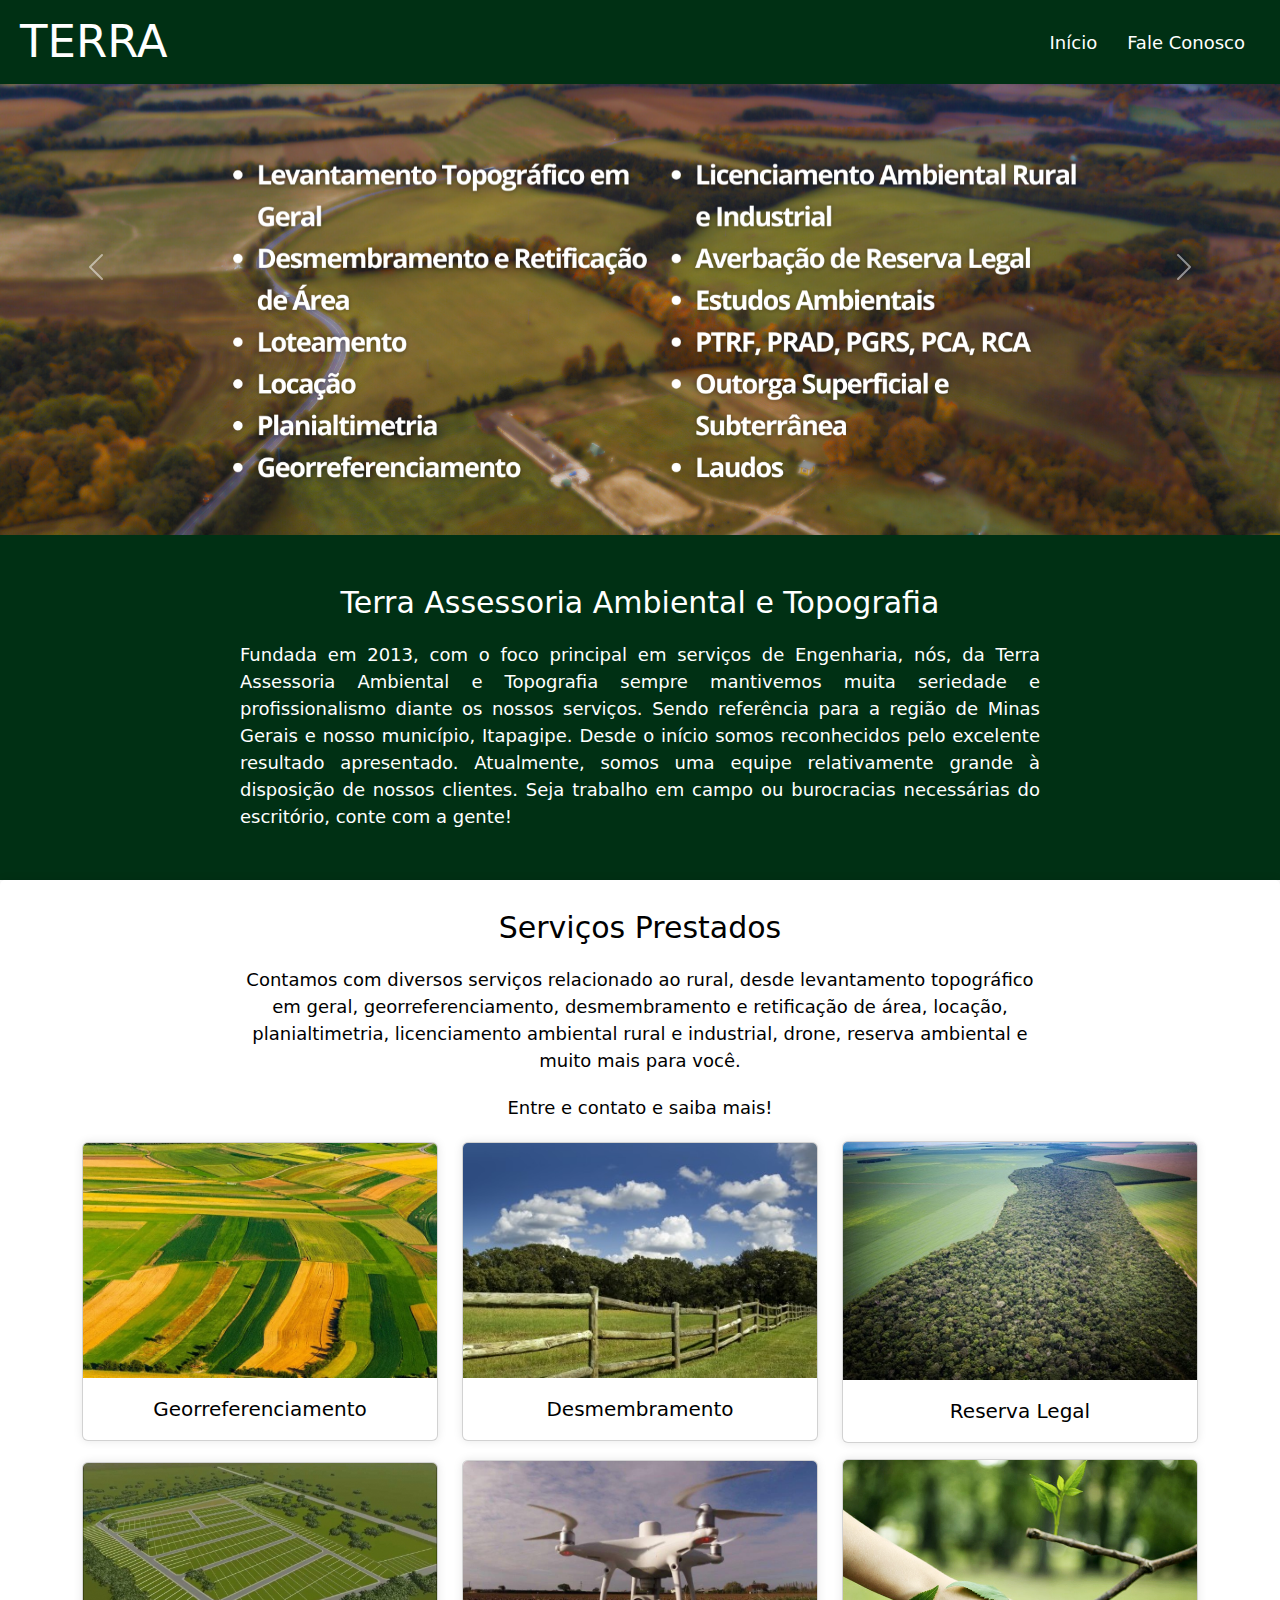
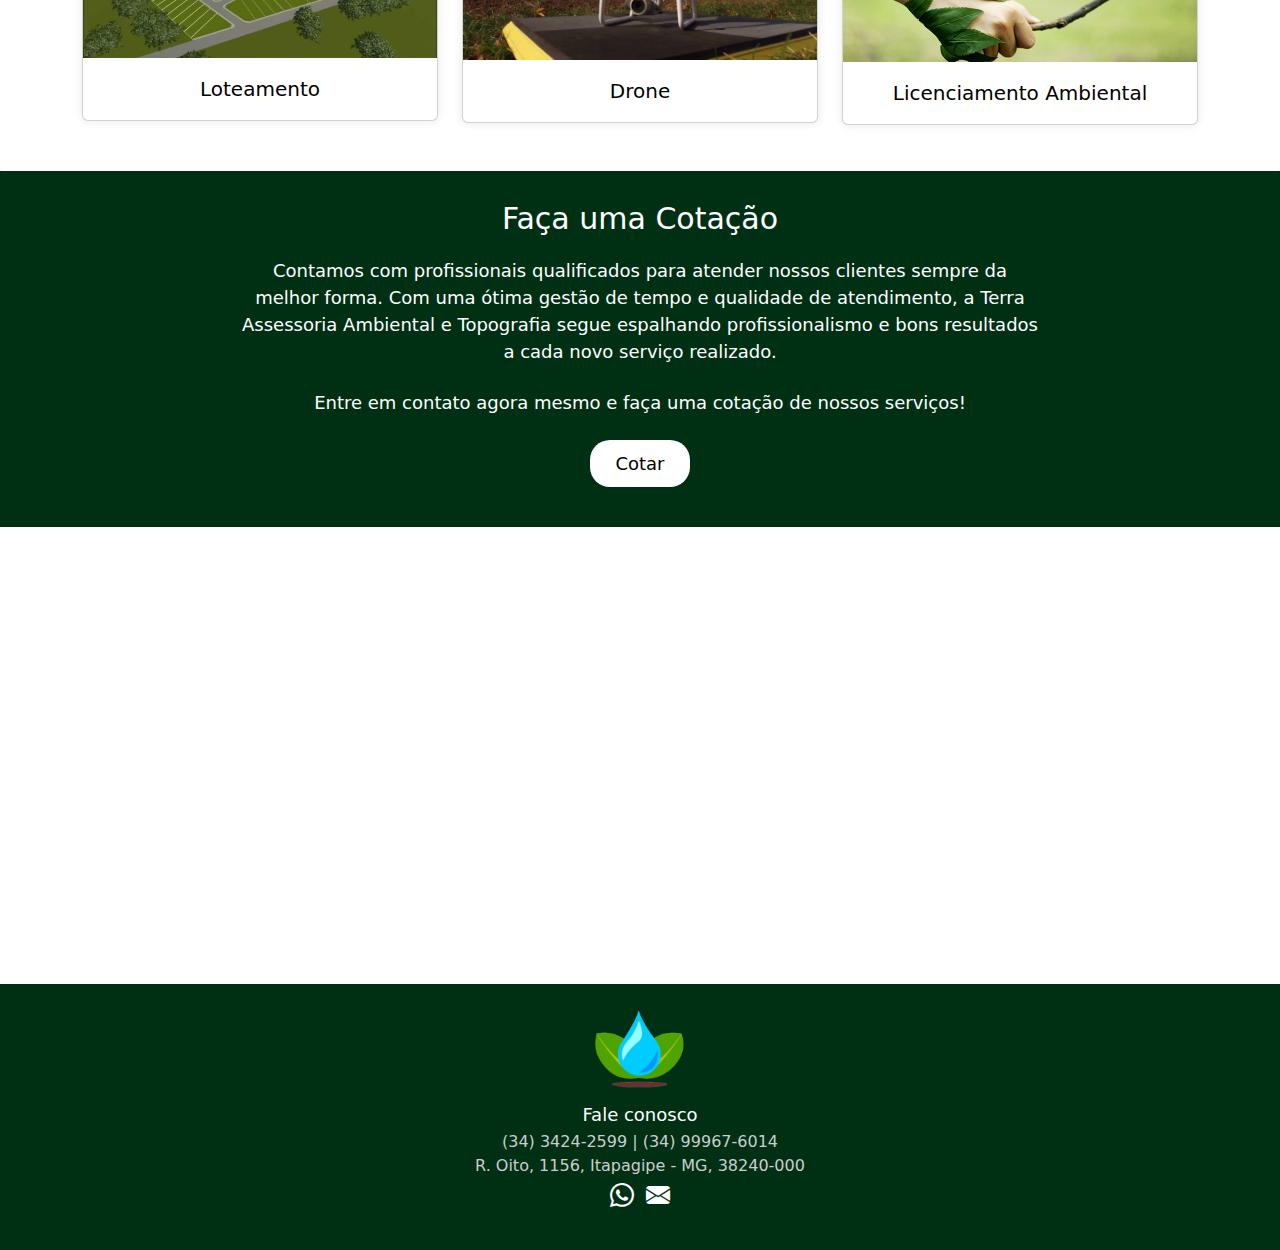
<file: index.html>
<!DOCTYPE html>
<html lang="pt-br">
<head>
    <meta charset="UTF-8">
    <meta name="viewport" content="width=device-width, initial-scale=1.0">
    <meta name="description" content="Página Inicial">
    <meta name="author" content="João Victor Maine">
    <title>Terra Assessoria Ambiental e Topografia</title>
    <link rel="icon" href="/static/images/favicon.ico" type="image/x-icon">
    <link rel="stylesheet" href="/static/css/style.css">
    <link rel="stylesheet" href="https://cdn.jsdelivr.net/npm/bootstrap@5.3.3/dist/css/bootstrap.min.css">
    <link rel="stylesheet" href="https://cdn.jsdelivr.net/npm/bootstrap-icons@1.11.3/font/bootstrap-icons.min.css">
</head>
<body>

<!-- Menu -->
    <header>
        <h1>TERRA</h1>
            <nav>
                <div class="menu-icon" id="menuIcon">&#9776;</div>
                <ul class="nav_list" id="navList">
                    <li><a href="/index.html">Início</a></li>
                    <li><a href="mailto:anselmo.ferreira@escritorioterra.com">Fale Conosco</a></li>
                </ul>
            </nav>
    </header>

<!-- Seção do Carrosel de Imagens -->
    <section>
        <div id="carouselExampleFade" class="carousel slide carousel-fade">
            <div class="carousel-inner">
                <div class="carousel-item active">
                    <img src="/static/images/banner_1.png" class="d-block w-100" alt="Primeiro Banner">
                </div>
                <div class="carousel-item">
                    <img src="/static/images/banner_2.png" class="d-block w-100" alt="Segundo Banner">
                </div>
            </div>

            <button class="carousel-control-prev" type="button" data-bs-target="#carouselExampleFade" data-bs-slide="prev">
                <span class="carousel-control-prev-icon" aria-hidden="true"></span>
                <span class="visually-hidden">Previous</span>
            </button>

            <button class="carousel-control-next" type="button" data-bs-target="#carouselExampleFade" data-bs-slide="next">
                <span class="carousel-control-next-icon" aria-hidden="true"></span>
                <span class="visually-hidden">Next</span>
            </button>
        </div>
    </section>

<!-- Counteúdo Principal -->
    <main>
        <section>
            <div class="sobre">
                <h1>Terra Assessoria Ambiental e Topografia</h1>
                    <p>Fundada em 2013, com o foco principal em serviços de Engenharia, nós, da Terra Assessoria Ambiental e Topografia sempre
                    mantivemos muita seriedade e profissionalismo diante os nossos serviços. Sendo referência para a região de Minas Gerais e
                    nosso município, Itapagipe. Desde o início somos reconhecidos pelo excelente resultado apresentado. Atualmente, somos uma equipe
                    relativamente grande à disposição de nossos clientes. Seja trabalho em campo ou burocracias necessárias do escritório, conte com a gente!</p>       
            </div>

            <div class="servicos_prestados">
                <h1>Serviços Prestados</h1>
                    <p>Contamos com diversos serviços relacionado ao rural, desde levantamento topográfico em geral, georreferenciamento,
                    desmembramento e retificação de área, locação, planialtimetria, licenciamento ambiental rural e industrial, drone,
                    reserva ambiental e muito mais para você.</p>
                    <p>Entre e contato e saiba mais!</p>
            
                <div class="container">
                    <div class="row justify-content-center align-items-center">
                        <div class="col-md-4">
                            <div class="card mb-3">
                                <img src="/static/images/card_1.png" class="card-img-top" alt="Georreferenciamento">
                                <div class="card-body">
                                    <a href="/pages/georreferenciamento.html">Georreferenciamento</a>
                                </div>
                            </div>
                        </div>
                
                        <div class="col-md-4">
                            <div class="card mb-3">
                                <img src="/static/images/card_2.png" class="card-img-top" alt="Desmembramento">
                                <div class="card-body">
                                    <a href="/pages/desmembramento.html">Desmembramento</a>
                                </div>
                            </div>
                        </div>
                
                        <div class="col-md-4">
                            <div class="card mb-3">
                                <img src="/static/images/card_3.png" class="card-img-top" alt="Reserva Legal">
                                <div class="card-body">
                                    <a href="/pages/reserva_legal.html">Reserva Legal</a>
                                </div>
                            </div>
                        </div>
                    </div>
                
                    <div class="row justify-content-center align-items-center">
                        <div class="col-md-4">
                            <div class="card mb-3">
                                <img src="/static/images/card_4.png" class="card-img-top" alt="Loteamento">
                                <div class="card-body">
                                    <a href="/pages/loteamento.html">Loteamento</a>
                                </div>
                            </div>
                        </div>
                
                        <div class="col-md-4">
                            <div class="card mb-3">
                                <img src="/static/images/card_5.png" class="card-img-top" alt="Drone">
                                <div class="card-body">
                                    <a href="/pages/drone.html">Drone</a>
                                </div>
                            </div>
                        </div>
                
                        <div class="col-md-4">
                            <div class="card mb-3">
                                <img src="/static/images/card_6.png" class="card-img-top" alt="Licenciamento Ambiental">
                                <div class="card-body">
                                    <a href="/pages/licenciamento_ambiental.html">Licenciamento Ambiental</a>
                                </div>
                            </div>
                        </div>
                    </div>
                </div>
            </div>

            <div class="faca_uma_cotacao">
                <h1>Faça uma Cotação</h1>
                    <p>Contamos com profissionais qualificados para atender nossos clientes sempre da melhor forma. Com uma ótima
                    gestão de tempo e qualidade de atendimento, a Terra Assessoria Ambiental e Topografia segue espalhando
                    profissionalismo e bons resultados a cada novo serviço realizado.</p><br>
                    <p>Entre em contato agora mesmo e faça uma cotação de nossos serviços!</p><br>
                
                        <a href="https://wa.me/5534996749166" class="button">Cotar</a>
            </div>
        </section>
    </main>

<!-- Google Maps -->
    <section>
        <div class="maps">
            <iframe src="https://www.google.com/maps/embed?pb=!1m18!1m12!1m3!1d3751.53614729
            2682!2d-49.37436652398387!3d-19.9017992374326!2m3!1f0!2f0!3f0!3m2!1i1024!2i768!
            4f13.1!3m3!1m2!1s0x94a329e14ddee677%3A0x805db68152bfd14c!2sTerra%20Assessoria%2
            0Ambiental%20e%20Topografia!5e0!3m2!1spt-BR!2sbr!4v1719317562784!5m2!1spt-BR!2s
            br" width="100%" height="450" style="border: none;" allowfullscreen="" loading="lazy" referrerpolicy="no-referrer-when-downgrade"></iframe>
        </div>
    </section>
 
<!-- Rodapé -->
    <footer class="contact">
        <div class="logo">
            <img src="/static/images/logo.png" alt="Logo">
        </div>
        <div class="links">
            <h5>Fale conosco</h5>
            <p>(34) 3424-2599 | (34) 99967-6014<br>
            R. Oito, 1156, Itapagipe - MG, 38240-000<br>
            <a href="https://wa.me/5534996749166"><i class="bi bi-whatsapp"></i></a>
            <a href="mailto:anselmo.ferreira@escritorioterra.com"><i class="bi bi-envelope-fill"></i></a></p>
        </div>
    </footer>

<!-- JavaScript Menu -->
    <script>
        document.getElementById("menuIcon").addEventListener("click", function() {
            var navList = document.getElementById("navList");
            navList.classList.toggle("show");
        });
    </script>

<!-- JavaScript Bootstrap -->
<script src="https://cdn.jsdelivr.net/npm/bootstrap@5.3.3/dist/js/bootstrap.bundle.min.js"></script>

</body>
</html>
</file>
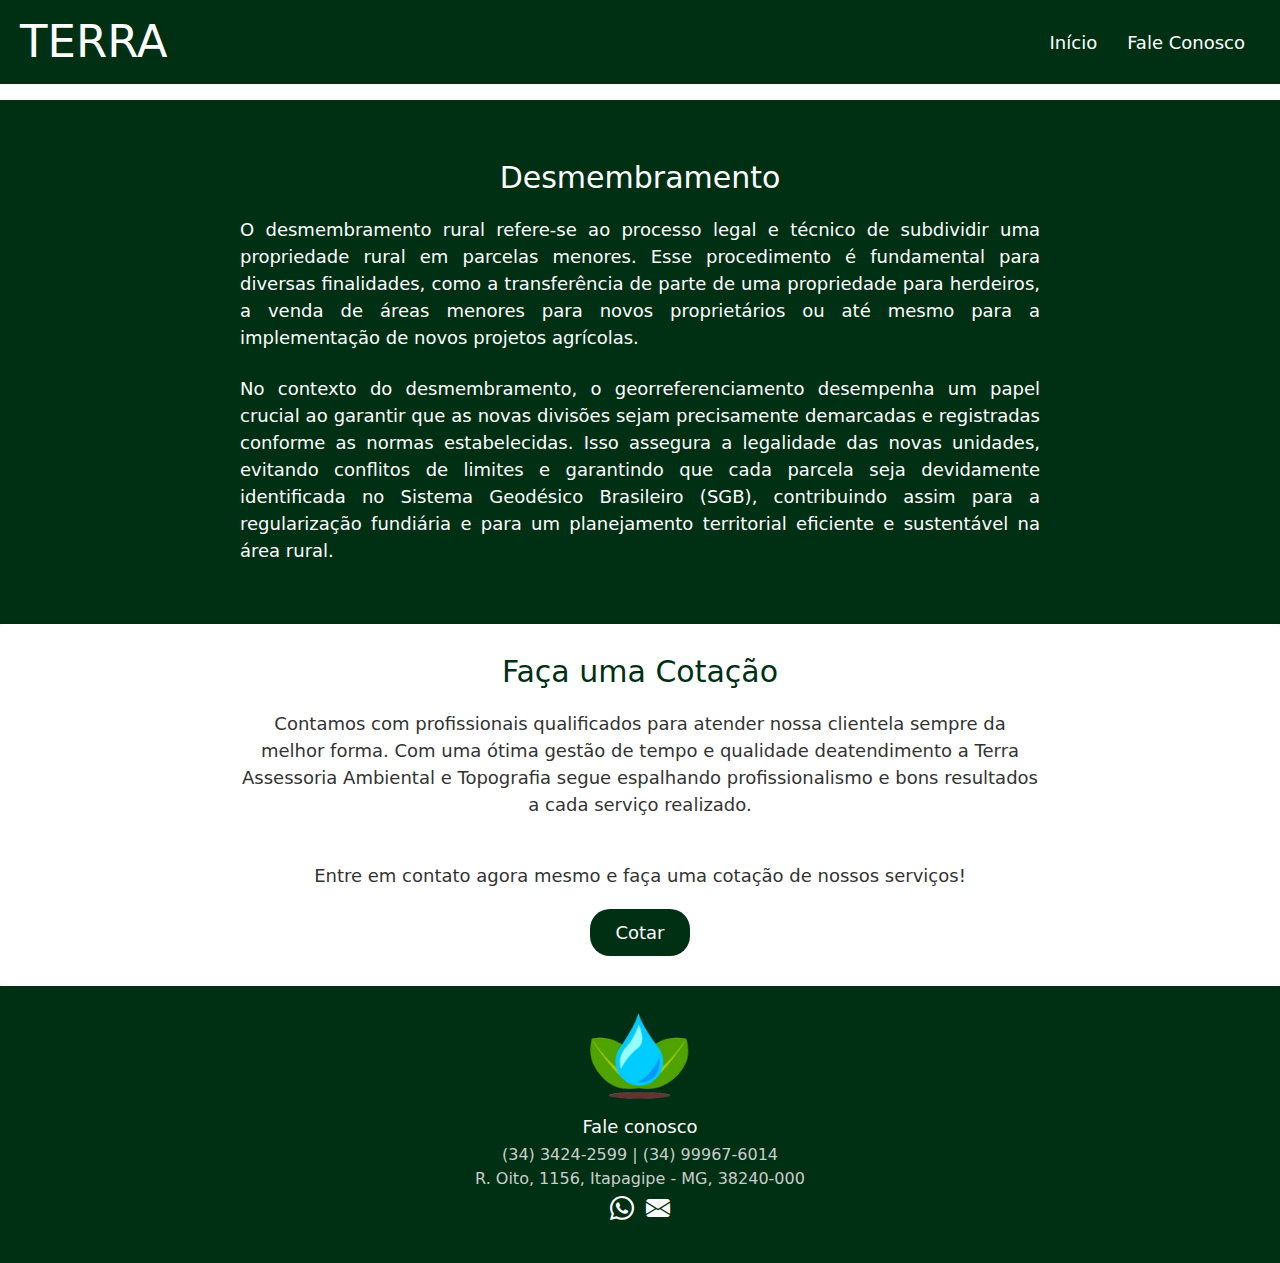
<file: pages/desmembramento.html>
<!DOCTYPE html>
<html lang="pt-br">
<head>
    <meta charset="UTF-8">
    <meta name="viewport" content="width=device-width, initial-scale=1.0">
    <meta name="description" content="Desmembramento">
    <meta name="author" content="João Victor Maine">
    <title>Terra Assessoria Ambiental e Topografia</title>
    <link rel="stylesheet" href="/static/css/services.css">
    <link rel="stylesheet" href="https://cdn.jsdelivr.net/npm/bootstrap@5.3.3/dist/css/bootstrap.min.css">
    <link rel="stylesheet" href="https://cdn.jsdelivr.net/npm/bootstrap-icons@1.11.3/font/bootstrap-icons.min.css">
</head>
<body>

<!-- Menu -->
    <header>
        <h1>TERRA</h1>
            <nav>
                <div class="menu-icon" id="menuIcon">&#9776;</div>
                <ul class="nav_list" id="navList">
                    <li><a href="/index.html">Início</a></li>
                    <li><a href="mailto:anselmo.ferreira@escritorioterra.com">Fale Conosco</a></li>
                </ul>
            </nav>
    </header>

<!-- Serviço -->
    <main>
        <section>
            <div class="sobre">
                <h1>Desmembramento</h1>
                    <p>O desmembramento rural refere-se ao processo legal e técnico de subdividir uma propriedade rural em
                    parcelas menores. Esse procedimento é fundamental para diversas finalidades, como a transferência de
                    parte de uma propriedade para herdeiros, a venda de áreas menores para novos proprietários ou até
                    mesmo para a implementação de novos projetos agrícolas.</p><br>
                    <p>No contexto do desmembramento, o georreferenciamento desempenha um papel crucial ao garantir
                    que as novas divisões sejam precisamente demarcadas e registradas conforme as normas estabelecidas.
                    Isso assegura a legalidade das novas unidades, evitando conflitos de limites e garantindo que cada
                    parcela seja devidamente identificada no Sistema Geodésico Brasileiro (SGB), contribuindo assim
                    para a regularização fundiária e para um planejamento territorial eficiente e sustentável na área rural.</p>
            </div>

            <div class="faca_uma_cotacao">
                <h1>Faça uma Cotação</h1>
                    <p>Contamos com profissionais qualificados para atender nossa clientela sempre da melhor forma. Com uma ótima
                    gestão de tempo e qualidade deatendimento a Terra Assessoria Ambiental e Topografia segue espalhando profissionalismo
                    e bons resultados a cada serviço realizado.</p><br>
                    <p>Entre em contato agora mesmo e faça uma cotação de nossos serviços!</p>
              
                <a href="https://wa.me/5534996749166" class="button">Cotar</a>
            </div>
        </section>
    </main>

<!-- Rodapé -->
    <footer class="contact">
        <div class="logo_footer">
            <img src="/static/images/logo.png" alt="Logo">
        </div>
        <div class="links">
            <h5>Fale conosco</h5>
            <p>(34) 3424-2599 | (34) 99967-6014<br>
            R. Oito, 1156, Itapagipe - MG, 38240-000<br>
            <a href="https://wa.me/5534996749166"><i class="bi bi-whatsapp"></i></a>
            <a href="mailto:anselmo.ferreira@escritorioterra.com"><i class="bi bi-envelope-fill"></i></a></p>
        </div>
    </footer>

<!-- JavaScript Menu -->
    <script>
        document.getElementById("menuIcon").addEventListener("click", function() {
            var navList = document.getElementById("navList");
            navList.classList.toggle("show");
        });
    </script>

<!-- JavaScript Bootstrap -->
<script src="https://cdn.jsdelivr.net/npm/bootstrap@5.3.3/dist/js/bootstrap.bundle.min.js"></script>

</body>
</html>
</file>
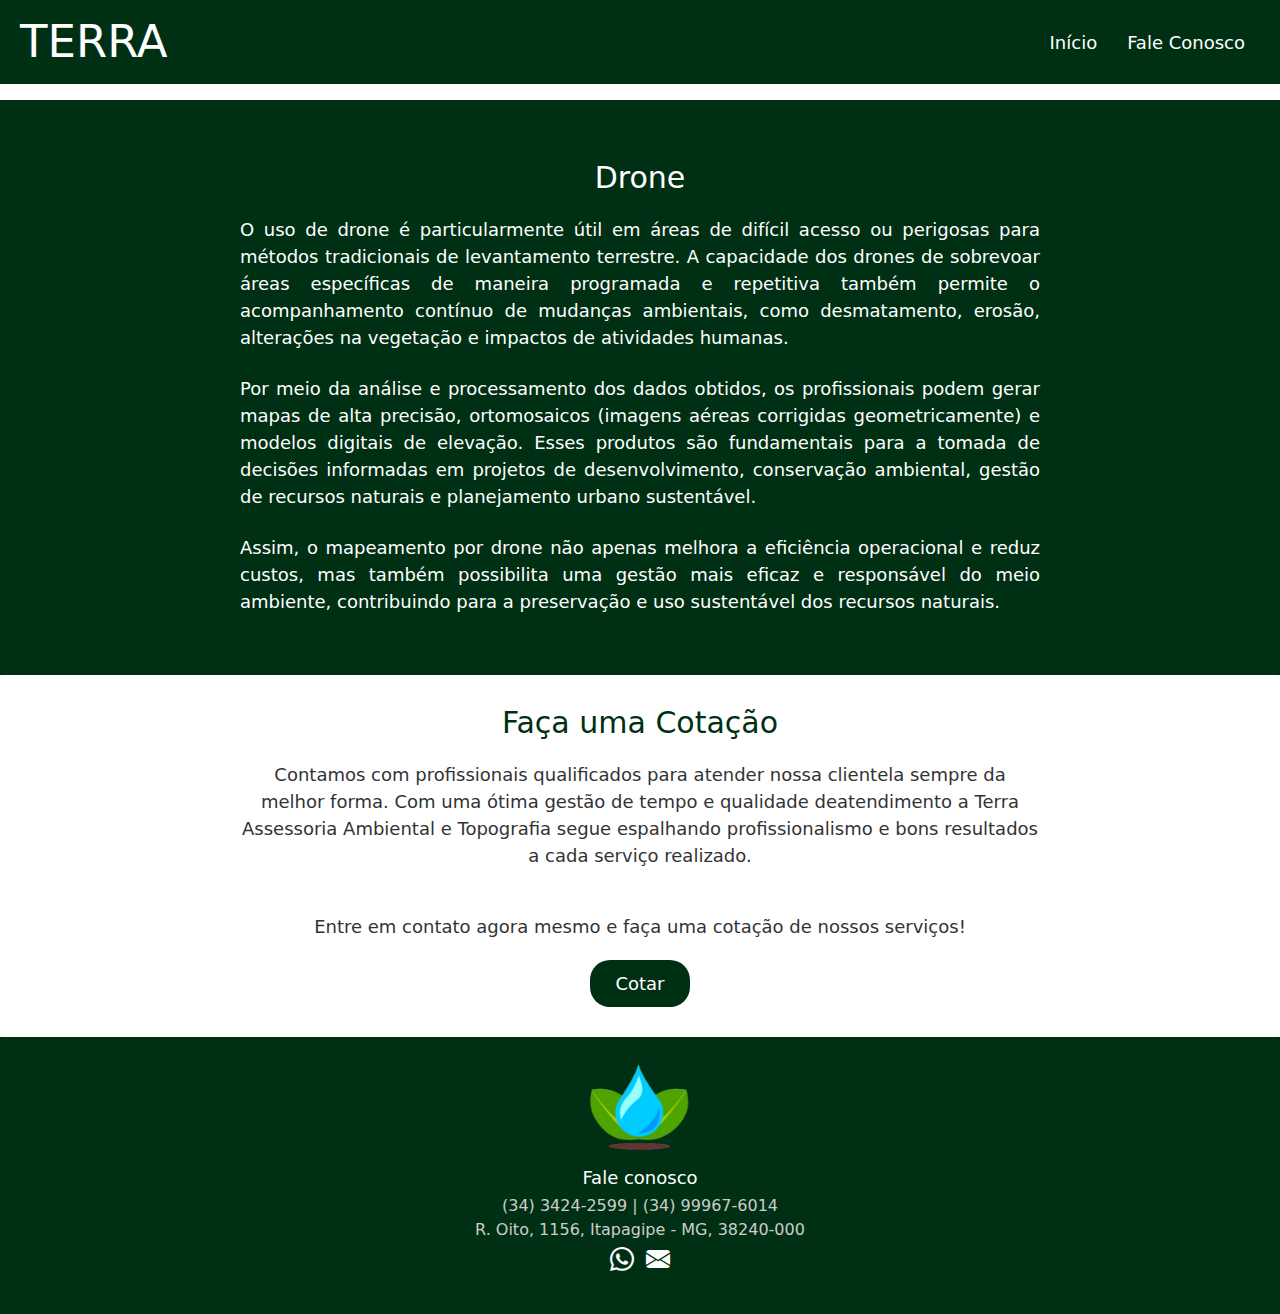
<file: pages/drone.html>
<!DOCTYPE html>
<html lang="pt-br">
<head>
    <meta charset="UTF-8">
    <meta name="viewport" content="width=device-width, initial-scale=1.0">
    <meta name="description" content="Drone">
    <meta name="author" content="João Victor Maine">
    <title>Terra Assessoria Ambiental e Topografia</title>
    <link rel="stylesheet" href="/static/css/services.css">
    <link rel="stylesheet" href="https://cdn.jsdelivr.net/npm/bootstrap@5.3.3/dist/css/bootstrap.min.css">
    <link rel="stylesheet" href="https://cdn.jsdelivr.net/npm/bootstrap-icons@1.11.3/font/bootstrap-icons.min.css">
</head>
<body>

<!-- Menu -->
    <header>
        <h1>TERRA</h1>
            <nav>
                <div class="menu-icon" id="menuIcon">&#9776;</div>
                <ul class="nav_list" id="navList">
                    <li><a href="/index.html">Início</a></li>
                    <li><a href="mailto:anselmo.ferreira@escritorioterra.com">Fale Conosco</a></li>
                </ul>
            </nav>
    </header>

<!-- Serviço -->
    <main>
        <section>
            <div class="sobre">
                <h1>Drone</h1>
                    <p>O uso de drone é particularmente útil em áreas de difícil acesso ou
                    perigosas para métodos tradicionais de levantamento terrestre. A capacidade dos drones de sobrevoar áreas
                    específicas de maneira programada e repetitiva também permite o acompanhamento contínuo de mudanças ambientais, como
                    desmatamento, erosão, alterações na vegetação e impactos de atividades humanas.</p><br>
                    <p>Por meio da análise e processamento dos dados obtidos, os profissionais podem gerar mapas de alta precisão, ortomosaicos
                    (imagens aéreas corrigidas geometricamente) e modelos digitais de elevação. Esses produtos são fundamentais para a tomada
                    de decisões informadas em projetos de desenvolvimento, conservação ambiental, gestão de recursos naturais e planejamento
                    urbano sustentável.</p><br>
                    <p>Assim, o mapeamento por drone não apenas melhora a eficiência operacional e reduz custos, mas também possibilita uma
                    gestão mais eficaz e responsável do meio ambiente, contribuindo para a preservação e
                    uso sustentável dos recursos naturais.</p>
            </div>

            <div class="faca_uma_cotacao">
                <h1>Faça uma Cotação</h1>
                    <p>Contamos com profissionais qualificados para atender nossa clientela sempre da melhor forma. Com uma ótima
                    gestão de tempo e qualidade deatendimento a Terra Assessoria Ambiental e Topografia segue espalhando profissionalismo
                    e bons resultados a cada serviço realizado.</p><br>
                    <p>Entre em contato agora mesmo e faça uma cotação de nossos serviços!</p>
              
                <a href="https://wa.me/5534996749166" class="button">Cotar</a>
            </div>
        </section>
    </main>

<!-- Rodapé -->
    <footer class="contact">
        <div class="logo_footer">
            <img src="/static/images/logo.png" alt="Logo">
        </div>
        <div class="links">
            <h5>Fale conosco</h5>
            <p>(34) 3424-2599 | (34) 99967-6014<br>
            R. Oito, 1156, Itapagipe - MG, 38240-000<br>
            <a href="https://wa.me/5534996749166"><i class="bi bi-whatsapp"></i></a>
            <a href="mailto:anselmo.ferreira@escritorioterra.com"><i class="bi bi-envelope-fill"></i></a></p>
        </div>
    </footer>

<!-- JavaScript Menu -->
    <script>
        document.getElementById("menuIcon").addEventListener("click", function() {
            var navList = document.getElementById("navList");
            navList.classList.toggle("show");
        });
    </script>

<!-- JavaScript Bootstrap -->
<script src="https://cdn.jsdelivr.net/npm/bootstrap@5.3.3/dist/js/bootstrap.bundle.min.js"></script>

</body>
</html>
</file>
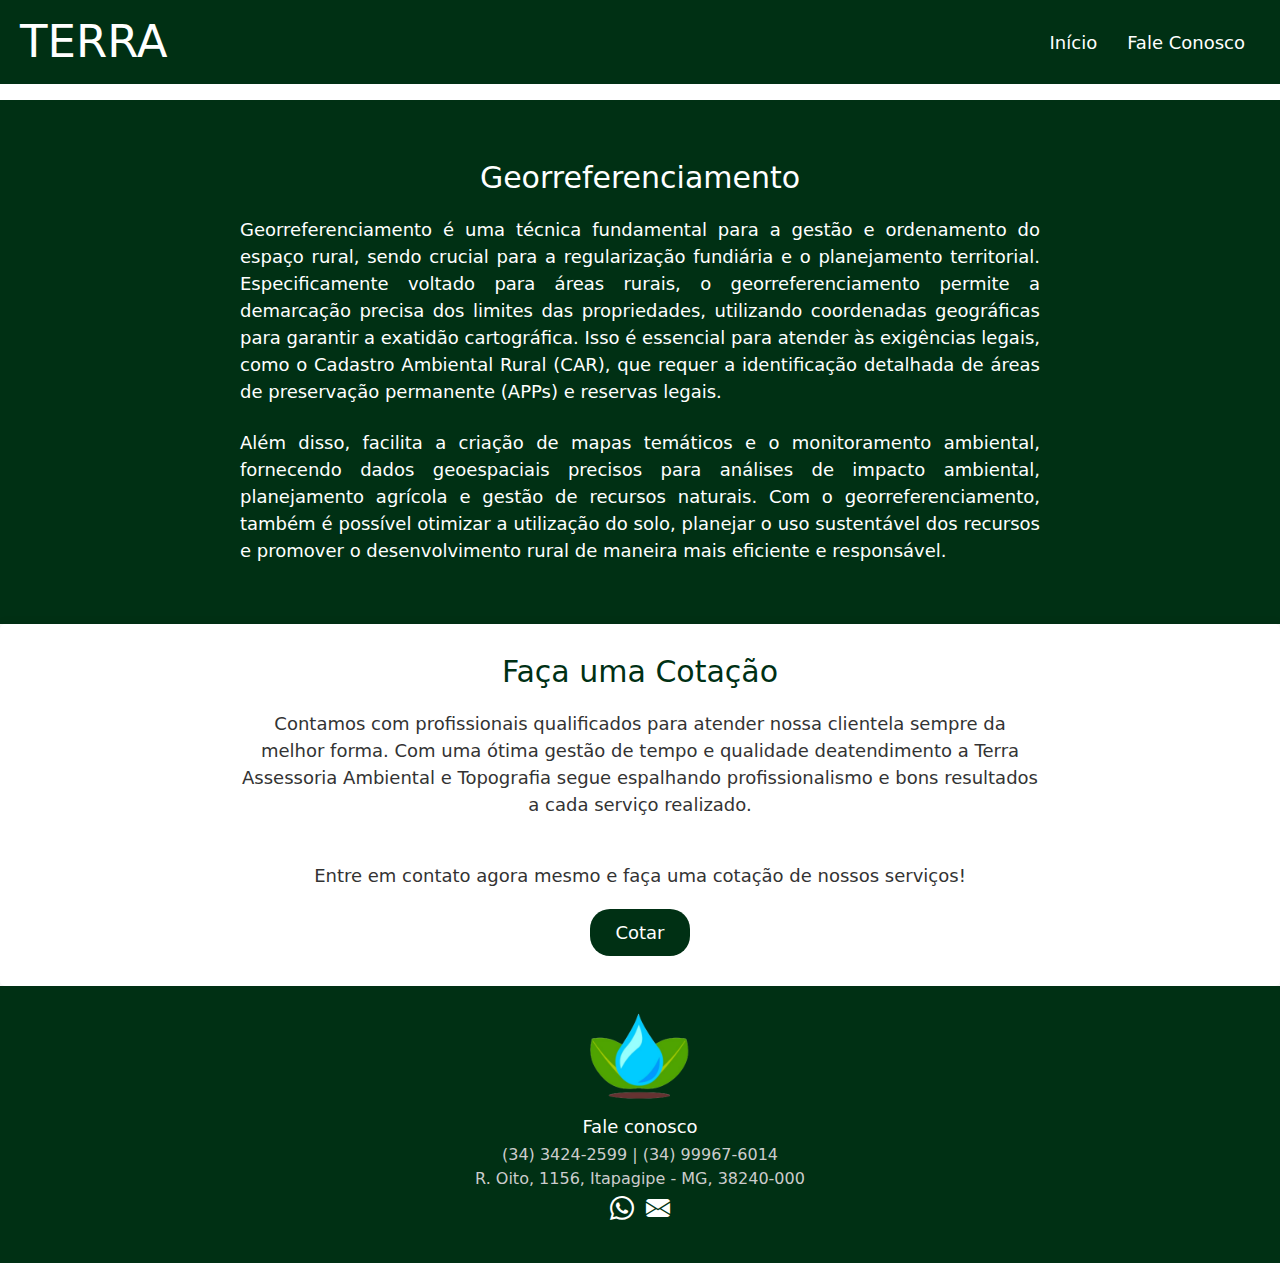
<file: pages/georreferenciamento.html>
<!DOCTYPE html>
<html lang="pt-br">
<head>
    <meta charset="UTF-8">
    <meta name="viewport" content="width=device-width, initial-scale=1.0">
    <meta name="description" content="Georreferenciamento">
    <meta name="author" content="João Victor Maine">
    <title>Terra Assessoria Ambiental e Topografia</title>
    <link rel="stylesheet" href="/static/css/services.css">
    <link rel="stylesheet" href="https://cdn.jsdelivr.net/npm/bootstrap@5.3.3/dist/css/bootstrap.min.css">
    <link rel="stylesheet" href="https://cdn.jsdelivr.net/npm/bootstrap-icons@1.11.3/font/bootstrap-icons.min.css">
</head>
<body>

<!-- Menu -->
    <header>
        <h1>TERRA</h1>
            <nav>
                <div class="menu-icon" id="menuIcon">&#9776;</div>
                <ul class="nav_list" id="navList">
                    <li><a href="/index.html">Início</a></li>
                    <li><a href="mailto:anselmo.ferreira@escritorioterra.com">Fale Conosco</a></li>
                </ul>
            </nav>
    </header>

<!-- Serviço -->
    <main>
        <section>
            <div class="sobre">
                <h1>Georreferenciamento</h1>
                    <p>Georreferenciamento é uma técnica fundamental para a gestão e ordenamento do espaço rural,
                    sendo crucial para a regularização fundiária e o planejamento territorial. Especificamente
                    voltado para áreas rurais, o georreferenciamento permite a demarcação precisa dos limites
                    das propriedades, utilizando coordenadas geográficas para garantir a exatidão cartográfica.
                    Isso é essencial para atender às exigências legais, como o Cadastro Ambiental Rural (CAR),
                    que requer a identificação detalhada de áreas de preservação permanente (APPs) e reservas legais.</p><br>
                    <p>Além disso, facilita a criação de mapas temáticos e o monitoramento ambiental, fornecendo dados
                    geoespaciais precisos para análises de impacto ambiental, planejamento agrícola e gestão de recursos
                    naturais. Com o georreferenciamento, também é possível otimizar a utilização do solo, planejar o
                    uso sustentável dos recursos e promover o desenvolvimento rural de maneira mais eficiente e
                    responsável.</p>
            </div>

            <div class="faca_uma_cotacao">
                <h1>Faça uma Cotação</h1>
                <p>Contamos com profissionais qualificados para atender nossa clientela sempre da melhor forma. Com uma ótima
                gestão de tempo e qualidade deatendimento a Terra Assessoria Ambiental e Topografia segue espalhando profissionalismo
                e bons resultados a cada serviço realizado.</p><br>
                <p>Entre em contato agora mesmo e faça uma cotação de nossos serviços!</p>
              
                <a href="https://wa.me/5534996749166" class="button">Cotar</a>
            </div>
        </section>
    </main>

<!-- Rodapé -->
    <footer class="contact">
        <div class="logo_footer">
            <img src="/static/images/logo.png" alt="Logo">
        </div>
        <div class="links">
            <h5>Fale conosco</h5>
            <p>(34) 3424-2599 | (34) 99967-6014<br>
            R. Oito, 1156, Itapagipe - MG, 38240-000<br>
            <a href="https://wa.me/5534996749166"><i class="bi bi-whatsapp"></i></a>
            <a href="mailto:anselmo.ferreira@escritorioterra.com"><i class="bi bi-envelope-fill"></i></a></p>
        </div>
    </footer>

<!-- JavaScript Menu -->
    <script>
        document.getElementById("menuIcon").addEventListener("click", function() {
            var navList = document.getElementById("navList");
            navList.classList.toggle("show");
        });
    </script>

<!-- JavaScript Bootstrap -->
<script src="https://cdn.jsdelivr.net/npm/bootstrap@5.3.3/dist/js/bootstrap.bundle.min.js"></script>

</body>
</html>
</file>
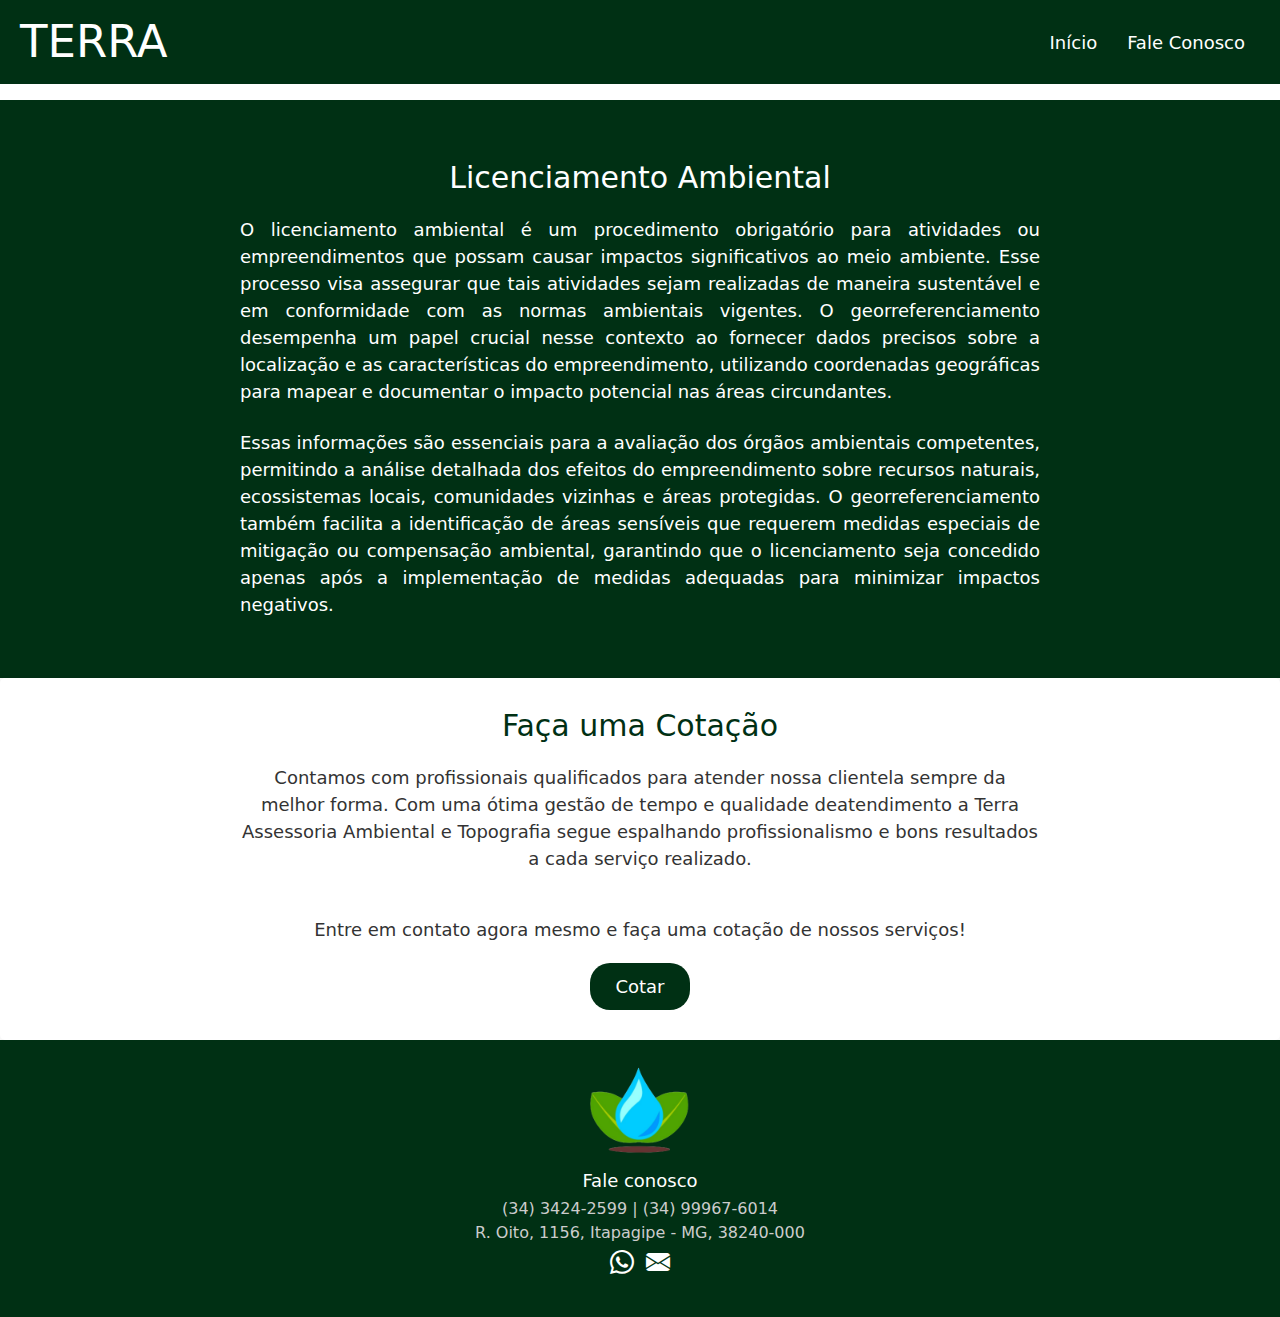
<file: pages/licenciamento_ambiental.html>
<!DOCTYPE html>
<html lang="pt-br">
<head>
    <meta charset="UTF-8">
    <meta name="viewport" content="width=device-width, initial-scale=1.0">
    <meta name="description" content="Licenciamento Ambiental">
    <meta name="author" content="João Victor Maine">
    <title>Terra Assessoria Ambiental e Topografia</title>
    <link rel="stylesheet" href="/static/css/services.css">
    <link rel="stylesheet" href="https://cdn.jsdelivr.net/npm/bootstrap@5.3.3/dist/css/bootstrap.min.css">
    <link rel="stylesheet" href="https://cdn.jsdelivr.net/npm/bootstrap-icons@1.11.3/font/bootstrap-icons.min.css">
</head>
<body>

<!-- Menu -->
    <header>
        <h1>TERRA</h1>
        <nav>
            <div class="menu-icon" id="menuIcon">&#9776;</div>
            <ul class="nav_list" id="navList">
                <li><a href="/index.html">Início</a></li>
                <li><a href="mailto:anselmo.ferreira@escritorioterra.com">Fale Conosco</a></li>
            </ul>
        </nav>
    </header>

<!-- Serviço -->
    <main>
        <section>
            <div class="sobre">
                <h1>Licenciamento Ambiental</h1>
                    <p>O licenciamento ambiental é um procedimento obrigatório para atividades ou empreendimentos que possam causar impactos
                    significativos ao meio ambiente. Esse processo visa assegurar que tais atividades sejam realizadas de maneira sustentável
                    e em conformidade com as normas ambientais vigentes. O georreferenciamento desempenha um papel crucial nesse contexto ao
                    fornecer dados precisos sobre a localização e as características do empreendimento, utilizando coordenadas geográficas
                    para mapear e documentar o impacto potencial nas áreas circundantes.</p><br>
                    <p>Essas informações são essenciais para a avaliação dos órgãos ambientais competentes, permitindo a análise detalhada dos
                    efeitos do empreendimento sobre recursos naturais, ecossistemas locais, comunidades vizinhas e áreas protegidas.
                    O georreferenciamento também facilita a identificação de áreas sensíveis que requerem medidas especiais de mitigação ou
                    compensação ambiental, garantindo que o licenciamento seja concedido apenas após a implementação de medidas adequadas para
                    minimizar impactos negativos.</p>                
            </div>

            <div class="faca_uma_cotacao">
                <h1>Faça uma Cotação</h1>
                    <p>Contamos com profissionais qualificados para atender nossa clientela sempre da melhor forma. Com uma ótima
                    gestão de tempo e qualidade deatendimento a Terra Assessoria Ambiental e Topografia segue espalhando profissionalismo
                    e bons resultados a cada serviço realizado.</p><br>
                    <p>Entre em contato agora mesmo e faça uma cotação de nossos serviços!</p>
              
                <a href="https://wa.me/5534996749166" class="button">Cotar</a>
            </div>
        </section>
    </main>

<!-- Rodapé -->
    <footer class="contact">
        <div class="logo_footer">
            <img src="/static/images/logo.png" alt="Logo">
        </div>
        <div class="links">
            <h5>Fale conosco</h5>
            <p>(34) 3424-2599 | (34) 99967-6014<br>
            R. Oito, 1156, Itapagipe - MG, 38240-000<br>
            <a href="https://wa.me/5534996749166"><i class="bi bi-whatsapp"></i></a>
            <a href="mailto:anselmo.ferreira@escritorioterra.com"><i class="bi bi-envelope-fill"></i></a></p>
        </div>
    </footer>

<!-- JavaScript Menu -->
    <script>
        document.getElementById("menuIcon").addEventListener("click", function() {
            var navList = document.getElementById("navList");
            navList.classList.toggle("show");
        });
    </script>

<!-- JavaScript Bootstrap -->
<script src="https://cdn.jsdelivr.net/npm/bootstrap@5.3.3/dist/js/bootstrap.bundle.min.js"></script>

</body>
</html>
</file>
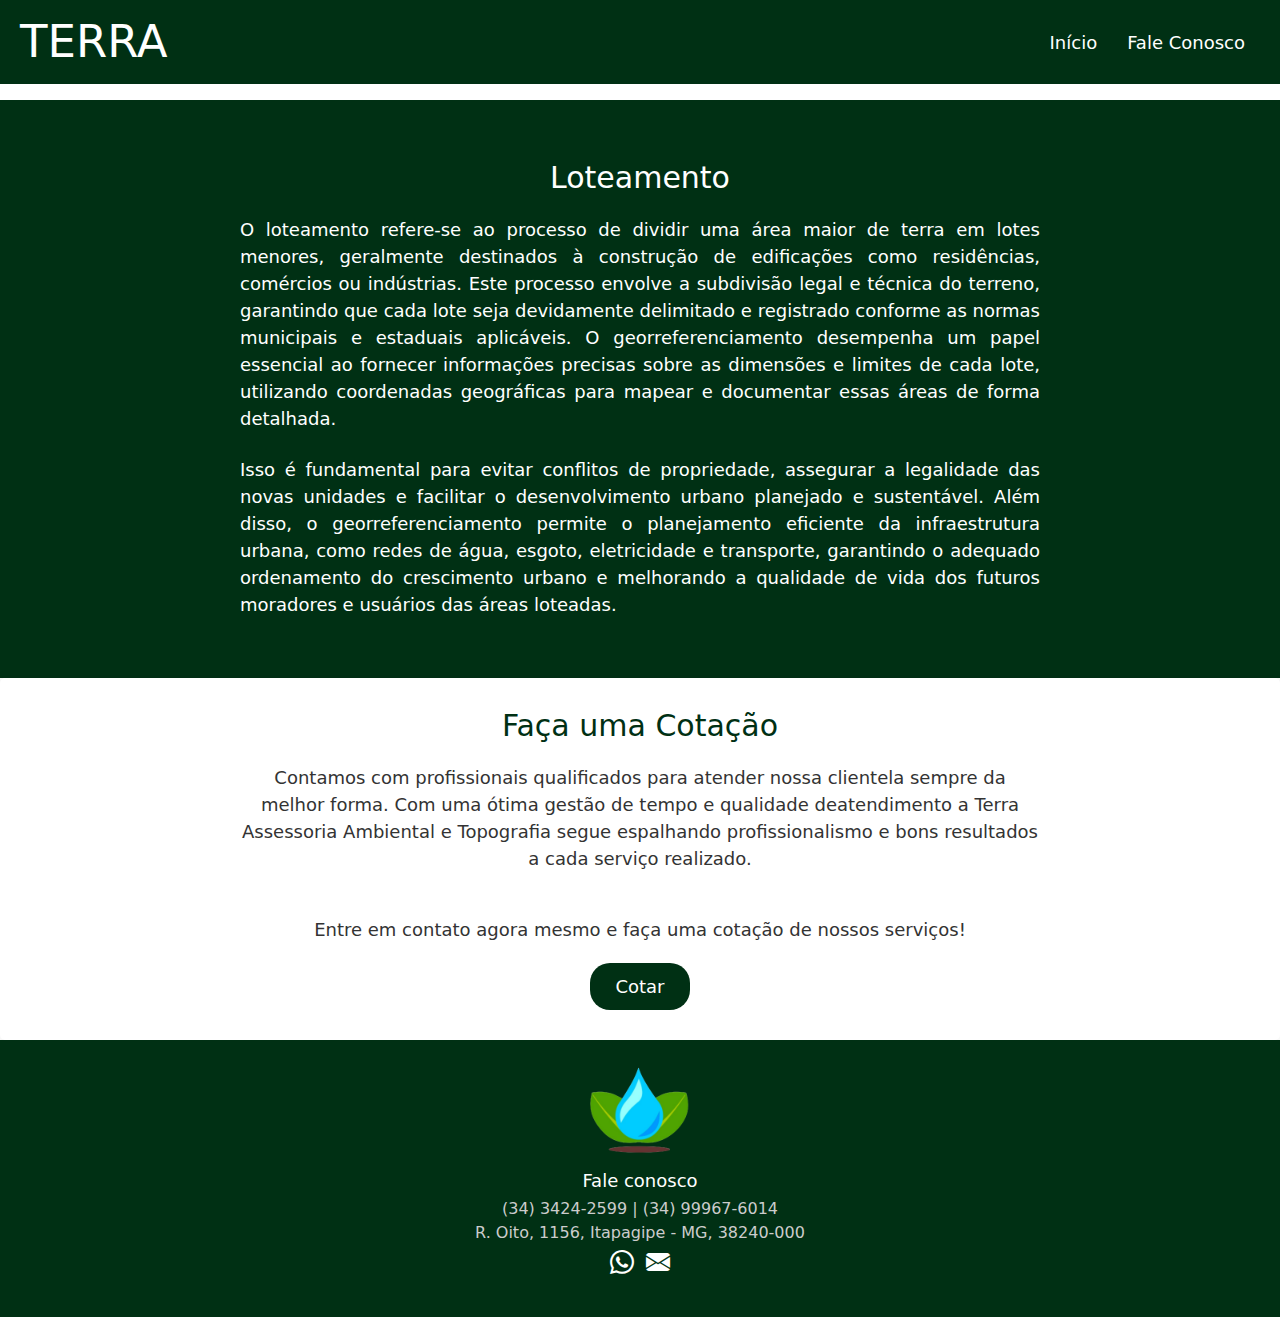
<file: pages/loteamento.html>
<!DOCTYPE html>
<html lang="pt-br">
<head>
    <meta charset="UTF-8">
    <meta name="viewport" content="width=device-width, initial-scale=1.0">
    <meta name="description" content="Loteamento">
    <meta name="author" content="João Victor Maine">
    <title>Terra Assessoria Ambiental e Topografia</title>
    <link rel="stylesheet" href="/static/css/services.css">
    <link rel="stylesheet" href="https://cdn.jsdelivr.net/npm/bootstrap@5.3.3/dist/css/bootstrap.min.css">
    <link rel="stylesheet" href="https://cdn.jsdelivr.net/npm/bootstrap-icons@1.11.3/font/bootstrap-icons.min.css">
</head>
<body>

<!-- Menu -->
    <header>
        <h1>TERRA</h1>
            <nav>
                <div class="menu-icon" id="menuIcon">&#9776;</div>
                <ul class="nav_list" id="navList">
                    <li><a href="/index.html">Início</a></li>
                    <li><a href="mailto:anselmo.ferreira@escritorioterra.com">Fale Conosco</a></li>
                </ul>
            </nav>
    </header>

<!-- Serviço -->
    <main>
        <section>
            <div class="sobre">
                <h1>Loteamento</h1>
                    <p>O loteamento refere-se ao processo de dividir uma área maior de terra em lotes menores, geralmente destinados
                    à construção de edificações como residências, comércios ou indústrias. Este processo envolve a subdivisão legal
                    e técnica do terreno, garantindo que cada lote seja devidamente delimitado e registrado conforme as normas municipais
                    e estaduais aplicáveis. O georreferenciamento desempenha um papel essencial ao fornecer informações precisas sobre
                    as dimensões e limites de cada lote, utilizando coordenadas geográficas para mapear e documentar essas áreas de forma
                    detalhada.</p><br>
                    <p>Isso é fundamental para evitar conflitos de propriedade, assegurar a legalidade das novas unidades e
                    facilitar o desenvolvimento urbano planejado e sustentável. Além disso, o georreferenciamento permite o planejamento
                    eficiente da infraestrutura urbana, como redes de água, esgoto, eletricidade e transporte, garantindo o adequado
                    ordenamento do crescimento urbano e melhorando a qualidade de vida dos futuros moradores e usuários das áreas loteadas.</p>          
            </div>

            <div class="faca_uma_cotacao">
                <h1>Faça uma Cotação</h1>
                    <p>Contamos com profissionais qualificados para atender nossa clientela sempre da melhor forma. Com uma ótima
                    gestão de tempo e qualidade deatendimento a Terra Assessoria Ambiental e Topografia segue espalhando profissionalismo
                    e bons resultados a cada serviço realizado.</p><br>
                    <p>Entre em contato agora mesmo e faça uma cotação de nossos serviços!</p>
              
                <a href="https://wa.me/5534996749166" class="button">Cotar</a>
            </div>
        </section>
    </main>

<!-- Rodapé -->
    <footer class="contact">
        <div class="logo_footer">
            <img src="/static/images/logo.png" alt="Logo">
        </div>
        <div class="links">
            <h5>Fale conosco</h5>
            <p>(34) 3424-2599 | (34) 99967-6014<br>
            R. Oito, 1156, Itapagipe - MG, 38240-000<br>
            <a href="https://wa.me/5534996749166"><i class="bi bi-whatsapp"></i></a>
            <a href="mailto:anselmo.ferreira@escritorioterra.com"><i class="bi bi-envelope-fill"></i></a></p>
        </div>
    </footer>

<!-- JavaScript Menu -->
    <script>
        document.getElementById("menuIcon").addEventListener("click", function() {
            var navList = document.getElementById("navList");
            navList.classList.toggle("show");
        });
    </script>

<!-- JavaScript Bootstrap -->
<script src="https://cdn.jsdelivr.net/npm/bootstrap@5.3.3/dist/js/bootstrap.bundle.min.js"></script>

</body>
</html>
</file>
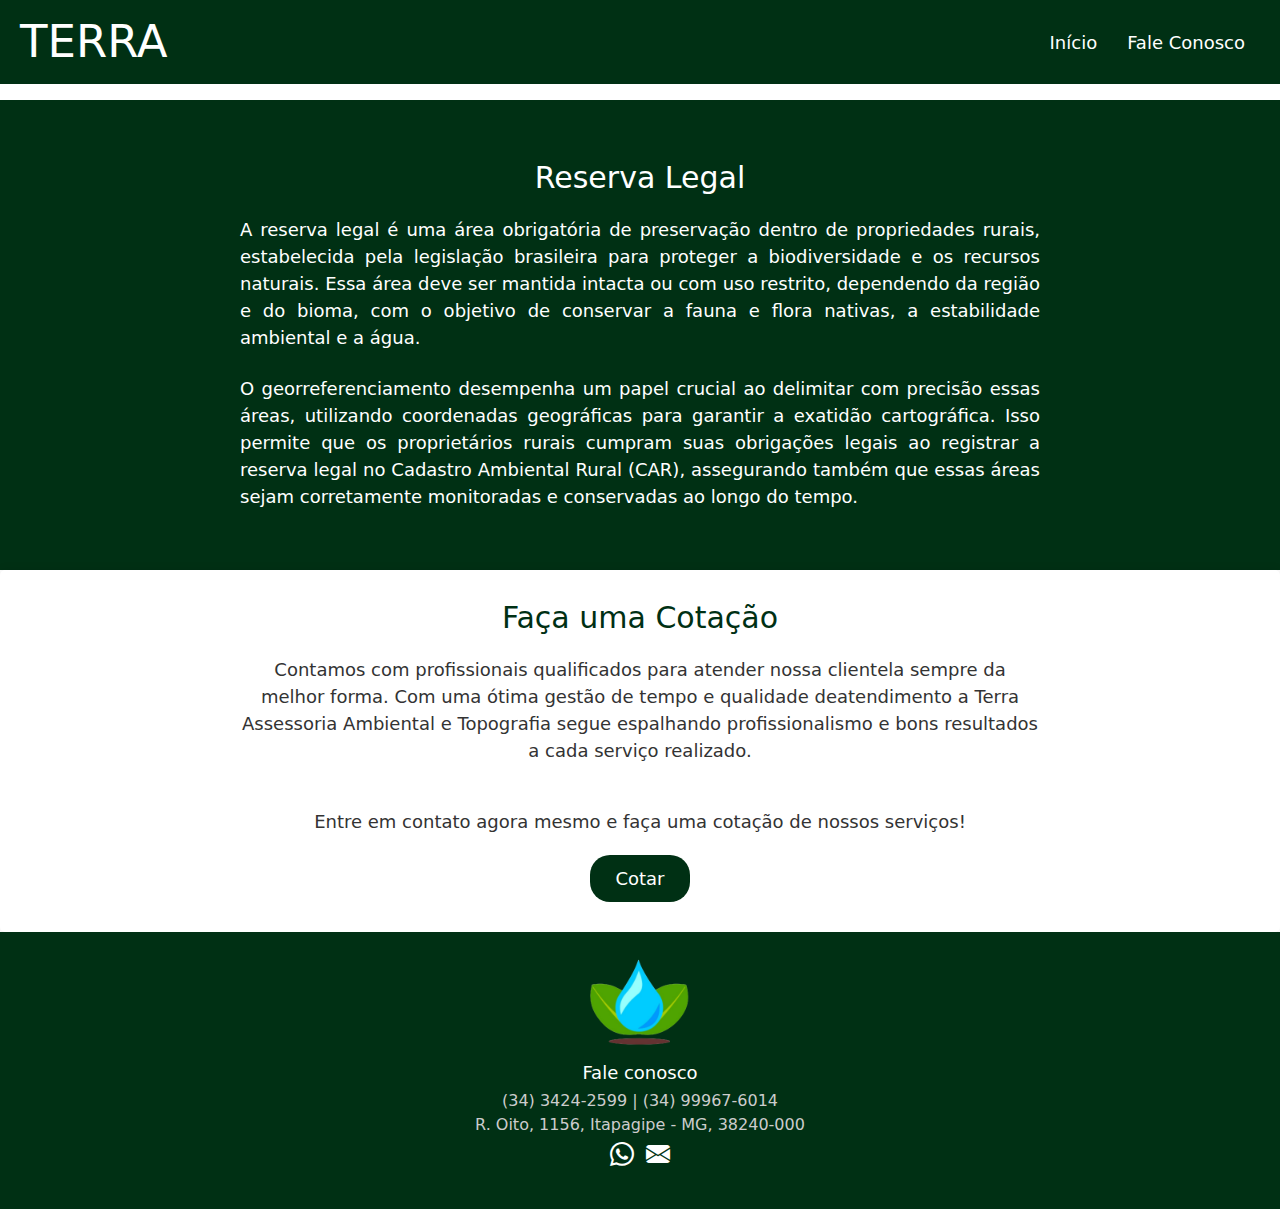
<file: pages/reserva_legal.html>
<!DOCTYPE html>
<html lang="pt-br">
<head>
    <meta charset="UTF-8">
    <meta name="viewport" content="width=device-width, initial-scale=1.0">
    <meta name="description" content="Reserva Legal">
    <meta name="author" content="João Victor Maine">
    <title>Terra Assessoria Ambiental e Topografia</title>
    <link rel="stylesheet" href="/static/css/services.css">
    <link rel="stylesheet" href="https://cdn.jsdelivr.net/npm/bootstrap@5.3.3/dist/css/bootstrap.min.css">
    <link rel="stylesheet" href="https://cdn.jsdelivr.net/npm/bootstrap-icons@1.11.3/font/bootstrap-icons.min.css">
</head>
<body>

<!-- Menu -->
    <header>
        <h1>TERRA</h1>
            <nav>
                <div class="menu-icon" id="menuIcon">&#9776;</div>
                <ul class="nav_list" id="navList">
                    <li><a href="/index.html">Início</a></li>
                    <li><a href="mailto:anselmo.ferreira@escritorioterra.com">Fale Conosco</a></li>
                </ul>
            </nav>
    </header>

<!-- Serviço -->
    <main>
        <section>
            <div class="sobre">
                <h1>Reserva Legal</h1>
                    <p>A reserva legal é uma área obrigatória de preservação dentro de propriedades rurais, estabelecida pela
                    legislação brasileira para proteger a biodiversidade e os recursos naturais. Essa área deve ser
                    mantida intacta ou com uso restrito, dependendo da região e do bioma, com o objetivo de conservar a
                    fauna e flora nativas, a estabilidade ambiental e a água.</p><br>
                    <p>O georreferenciamento desempenha um papel
                    crucial ao delimitar com precisão essas áreas, utilizando coordenadas geográficas para garantir a
                    exatidão cartográfica. Isso permite que os proprietários rurais cumpram suas obrigações legais ao
                    registrar a reserva legal no Cadastro Ambiental Rural (CAR), assegurando também que essas áreas sejam
                    corretamente monitoradas e conservadas ao longo do tempo.</p>            
            </div>

            <div class="faca_uma_cotacao">
                <h1>Faça uma Cotação</h1>
                    <p>Contamos com profissionais qualificados para atender nossa clientela sempre da melhor forma. Com uma ótima
                    gestão de tempo e qualidade deatendimento a Terra Assessoria Ambiental e Topografia segue espalhando profissionalismo
                    e bons resultados a cada serviço realizado.</p><br>
                    <p>Entre em contato agora mesmo e faça uma cotação de nossos serviços!</p>
              
                <a href="https://wa.me/5534996749166" class="button">Cotar</a>
            </div>
        </section>
    </main>

<!-- Rodapé -->
    <footer class="contact">
        <div class="logo_footer">
            <img src="/static/images/logo.png" alt="Logo">
        </div>
        <div class="links">
            <h5>Fale conosco</h5>
            <p>(34) 3424-2599 | (34) 99967-6014<br>
            R. Oito, 1156, Itapagipe - MG, 38240-000<br>
            <a href="https://wa.me/5534996749166"><i class="bi bi-whatsapp"></i></a>
            <a href="mailto:anselmo.ferreira@escritorioterra.com"><i class="bi bi-envelope-fill"></i></a></p>
        </div>
    </footer>

<!-- JavaScript Menu -->
    <script>
        document.getElementById("menuIcon").addEventListener("click", function() {
            var navList = document.getElementById("navList");
            navList.classList.toggle("show");
        });
    </script>

<!-- JavaScript Bootstrap -->
<script src="https://cdn.jsdelivr.net/npm/bootstrap@5.3.3/dist/js/bootstrap.bundle.min.js"></script>

</body>
</html>
</file>
<file: static/css/style.css>
* {
    margin: 0;
    padding: 0;
    box-sizing: border-box;
}

body {
    font-family: Arial, Helvetica, sans-serif;
    font-size: 18px;
    line-height: 1.6;
    background-color: #f0f0f0;
    position: relative;
    overflow-x: hidden;
    margin: 0;
}

header {
    background-color: #003014;
    color: #fff;
    padding: 15px 20px;
    display: flex;
    justify-content: space-between;
    align-items: center;
    position: fixed;
    width: 100%;
    top: 0;
    left: 0;
    z-index: 1000;
}

header h1 {
    margin: 0;
    font-size: 45px;
}

nav {
    display: flex;
    align-items: center;
}

.menu-icon {
    font-size: 24px;
    cursor: pointer;
    display: none;
}

.nav_list {
    list-style: none;
    padding: 0;
    margin: 0;
    display: flex;
    align-items: center;
}

.nav_list li {
    margin: 0 15px;
}

.nav_list li a {
    text-decoration: none;
    color: #fff;
    font-size: 18px;
}

.nav_list li a:hover {
    color: #ccc;
}

/* Mostra o menu apenas em telas menores */
@media (max-width: 768px) {
    .menu-icon {
        display: block;
    }

.nav_list {
    display: none;
    flex-direction: column;
    position: absolute;
    top: 60px;
    left: 0;
    width: 100%;
    background-color: #003014;
    z-index: 1000;
    text-align: left;
}

.nav_list.show {
    display: flex;
}

.nav_list li {
    text-align: center;
    margin: 10px 0;
}

.nav_list li a {
    text-decoration: none;
    color: #fff;
    padding: 10px 15px;
    display: block;
}

.nav_list li a:hover {
    background: rgba(255, 255, 255, 0.1);
    }
}

.carousel-item img {
    margin-top: 63px;
    width: 100%;
    height: auto;
    position: relative;
    z-index: 1;
}

section {
    padding: 0px 0; /* ajustar conforme necessário */
    position: relative;
    z-index: 0;
}

.sobre {
    background-color: #003014;
    color: #fff;
    text-align: center;
    padding: 50px 20px;
    margin: 0;
}

.sobre h1 {
    font-size: 30px;
    margin-bottom: 20px;
}

.sobre p {
    text-align: justify;
    font-size: 18px;
    max-width: 800px;
    margin: 0 auto;
}

.servicos_prestados {
    text-align: center;
    padding: 30px 20px;
    background-color: #fff;
    margin-top: 0px;
    border-radius: 5px;
    box-shadow: 0 0 10px rgba(0, 0, 0, 0.1);
}

.faca_uma_cotacao {
    background-color: #003014;
    text-align: center;
    padding-bottom: 40px;
}

.servicos_prestados h1 {
    font-size: 30px;
    color: #000;
    margin-bottom: 20px;
}

.faca_uma_cotacao h1 {
    color: #fff;
    font-size: 30px;
    padding-top: 30px;
    margin-bottom: 20px;
}

.servicos_prestados p {
    font-size: 18px;
    color: #000;
    max-width: 800px;
    margin: 0 auto 20px;
}

.faca_uma_cotacao p {
    font-size: 18px;
    color: #fff;
    max-width: 800px;
    margin: 0 auto;
}

.container {
    max-width: 1200px;
    margin: 0 auto;
}

.card {
    margin-bottom: 20px;
    box-shadow: 0 0 10px rgba(0, 0, 0, 0.1);
}

.card-img-top {
    border-top-left-radius: 5px;
    border-top-right-radius: 5px;
}

.card-body {
    padding: 20px;
}

.card-body a {
    display: block;
    font-size: 20px;
    text-decoration: none;
    color: #000;
    transition: color 0.5s ease;
}

.card-body a:hover {
    color: #0056b3;
}

.card-text {
    font-size: 18px;
    color: #333;
}

.button {
    display: inline-block;
    padding: 10px 25px;
    background-color: #fff;
    color: #000;
    text-decoration: none;
    border-radius: 20px;
    font-size: 18px;
    border: none;
    cursor: pointer;
}

.button:hover {
    background-color: #0056b3;
}

.maps {
    margin-bottom: 0px;
}

footer {
    background-color: #003014;
    color: #fff;
    padding: 20px 0;
    text-align: center;
    position: relative;
    z-index: 1000;
}

.logo img {
    max-width: 150px;
    max-height: 90px;
}

.links {
    margin-top: 10px;
}

.links h5 {
    font-size: 18px;
    margin-bottom: 5px;
}

.links p {
    font-size: 16px;
    color: #ccc;
}

.links a {
    font-size: 24px;
    color: #fff;
    margin: 0 3px;
}

.links a:hover {
    color: #ccc;
}
</file>
<file: static/css/services.css>
* {
    margin: 0;
    padding: 0;
    box-sizing: border-box;
}

body {
    font-family: Arial, Helvetica, sans-serif;
    font-size: 18px;
    line-height: 1.6;
    background-color: #f0f0f0;
    position: relative;
    overflow-x: hidden;
    margin: 0;
}

header {
    background-color: #003014;
    color: #fff;
    padding: 15px 20px;
    display: flex;
    justify-content: space-between;
    align-items: center;
    position: fixed;
    width: 100%;
    top: 0;
    left: 0;
    z-index: 1000;
}

header h1 {
    margin: 0;
    font-size: 45px;
}

nav {
    display: flex;
    align-items: center;
}

.menu-icon {
    font-size: 24px;
    cursor: pointer;
    display: none;
}

.nav_list {
    list-style: none;
    padding: 0;
    margin: 0;
    display: flex;
    align-items: center;
}

.nav_list li {
    margin: 0 15px;
}

.nav_list li a {
    text-decoration: none;
    color: #fff;
    font-size: 18px;
}

.nav_list li a:hover {
    color: #ccc;
}

/* Mostra o menu apenas em telas menores */
@media (max-width: 768px) {
    .menu-icon {
        display: block;
    }

.nav_list {
    display: none;
    flex-direction: column;
    position: absolute;
    top: 60px;
    left: 0;
    width: 100%;
    background-color: #003014;
    z-index: 1000;
    text-align: left;
}

.nav_list.show {
    display: flex;
}

.nav_list li {
    text-align: center;
    margin: 10px 0;
}

.nav_list li a {
    text-decoration: none;
    color: #fff;
    padding: 10px 15px;
    display: block;
}

.nav_list li a:hover {
    background: rgba(255, 255, 255, 0.1);
    }
}

section {
    padding: 0px 0; /* ajustar conforme necessário */
    position: relative;
    z-index: 0;
}

.sobre {
    background-color: #003014;
    color: #fff;
    text-align: center;
    padding: 60px 20px;
    margin-top: 100px;
}

.sobre h1 {
    font-size: 30px;
    margin-bottom: 20px;
}

.sobre p {
    text-align: justify;
    font-size: 18px;
    max-width: 800px;
    margin: 0 auto;
}

.faca_uma_cotacao {
    text-align: center;
    padding: 30px 20px;
    background-color: #fff;
    margin-top: 0px;
    border-radius: 5px;
    box-shadow: 0 0 10px rgba(0, 0, 0, 0.1);
}

.faca_uma_cotacao h1 {
    font-size: 30px;
    color: #003014;
    margin-bottom: 20px;
}

.faca_uma_cotacao p {
    font-size: 18px;
    color: #333;
    max-width: 800px;
    margin: 0 auto 20px;
}

.button {
    display: inline-block;
    padding: 10px 25px;
    background-color: #003014;
    color: #fff;
    text-decoration: none;
    border-radius: 20px;
    font-size: 18px;
    border: none;
    cursor: pointer;
}

.button:hover {
    background-color: #0056b3;
}

footer {
    background-color: #003014;
    color: #fff;
    padding: 20px 0;
    text-align: center;
    position: relative;
    z-index: 1000;
}

.logo_footer img {
    max-width: 150px;
    max-height: 100px;
}

.links {
    margin-top: 10px;
}

.links h5 {
    font-size: 18px;
    margin-bottom: 5px;
}

.links p {
    font-size: 16px;
    color: #ccc;
}

.links a {
    font-size: 24px;
    color: #fff;
    margin: 0 3px;
}

.links a:hover {
    color: #ccc;
}
</file>
